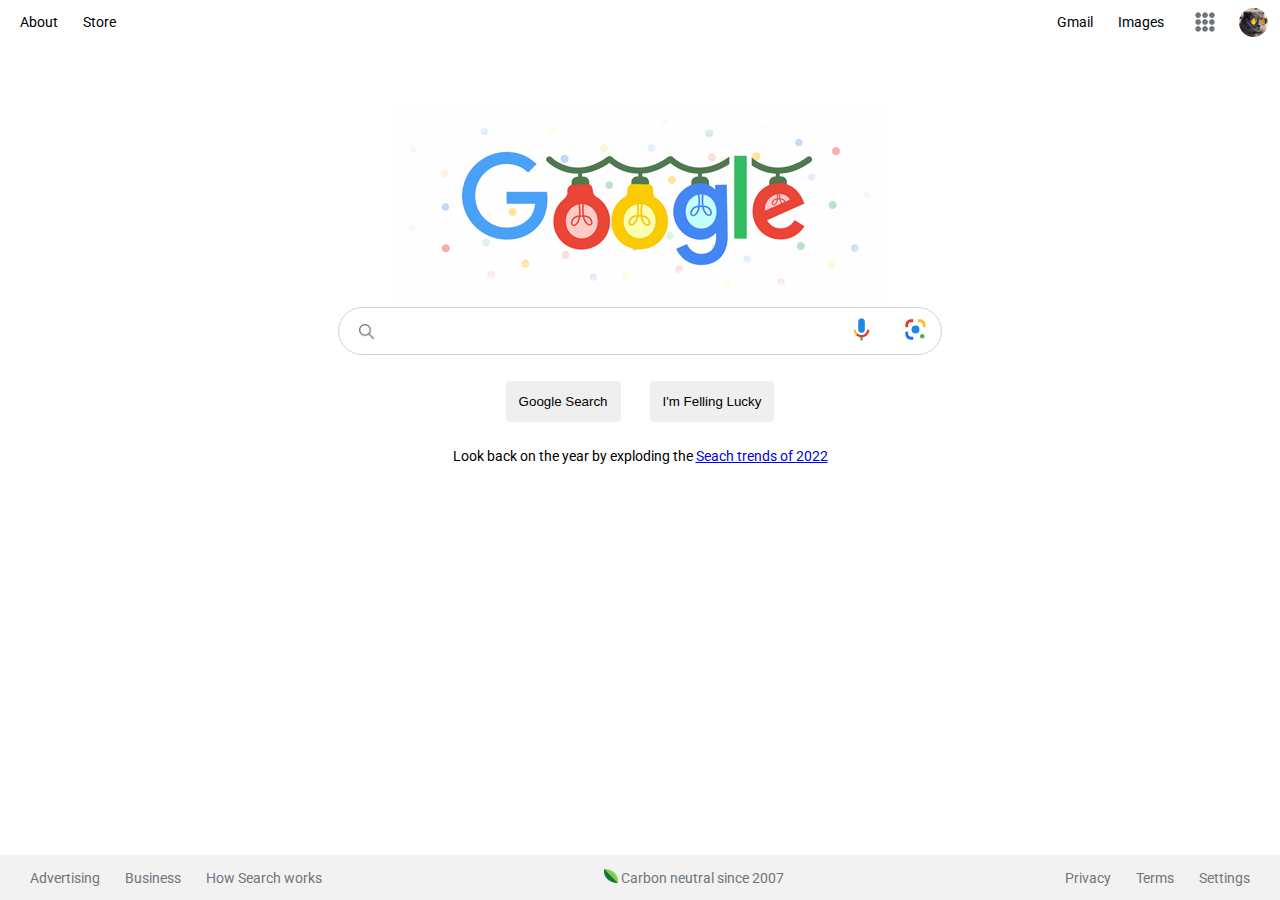
<file: index.html>
<!DOCTYPE html>
<html lang="en">

<head>
    <meta charset="UTF-8">
    <meta http-equiv="X-UA-Compatible" content="IE=edge">
    <meta name="viewport" content="width=device-width, initial-scale=1.0">
    <title>Google</title>
    <link rel="icon" href="images/google.svg" type="images/x-icon">
    <link rel="stylesheet" href="style/style.css">
    <link rel="preconnect" href="https://fonts.googleapis.com">
    <link rel="preconnect" href="https://fonts.gstatic.com" crossorigin>
    <link href="https://fonts.googleapis.com/css2?family=Roboto&display=swap" rel="stylesheet">
</head>

<body>

    <section class="container">
        <header>
            <nav class="nav">
                <div class="nav__left">
                    <ul class="list">
                        <li class="list__item">
                            <a class="link" href="#">About</a>
                        </li>
                        <li class="list__item">
                            <a class="link" href="#">Store</a>
                        </li>
                    </ul>
                </div>
                <div class="nav__right">
                    <div class="nav__right__left-side">
                        <ul class="list">
                            <li class="list__item">
                                <a class="link" href="#">Gmail</a>
                            </li>
                            <li class="list__item">
                                <a class="link" href="#">Images</a>
                            </li>
                        </ul>
                    </div>
                    <div class="nav__right__right-side">
                        <span class="icon-container">
                            <img class="icon" src="images/grid.svg" alt="grid toggle">
                        </span>
                        <span class="avata-container">
                            <img class="avata" src="images/cat.jpeg" alt="user avata">
                        </span>
                    </div>
                </div>
            </nav>
        </header>
        <picture class="logo">
            <img class="logo__google" src="images/google.gif" alt="google logo">
        </picture>
        <div class="input-group">
            <img class="icon-loupe" src="images/loupe.svg" alt="loupe">
            <input type="text" class="input" maxlength="2024">
            <div class="input-group__features">
                <img class="icon" src="images/google_mic.svg" alt="google microphone">
                <img class="icon" src="images/google_lens.svg" alt="google lens">
            </div>
        </div>
        <div class="btn-group">
            <input class="btn" type="button" value="Google Search">
            <input type="button" value="I'm Felling Lucky" class="btn">
        </div>
        <div class="trends-2022">
            <p>Look back on the year by exploding the <a href="#">Seach trends of 2022</a></p>
        </div>
        <footer class="footer">
            <ul class="list">
                <li class="list__item">
                    <a class="link" href="#">
                        <img class="list__icon" src="images/leaf.png" alt="A leaf">
                        Carbon neutral since 2007</a>
                </li>
            </ul>
            <ul class="list">
                <li class="list__item">
                    <a class="link" href="#">Advertising</a>
                </li>
                <li class="list__item">
                    <a class="link" href="#">Business</a>
                </li>
                <li class="list__item">
                    <a class="link" href="#">How Search works</a>
                </li>
            </ul>
            <ul class="list">
                <li class="list__item">
                    <a class="link" href="#">Privacy</a>
                </li>
                <li class="list__item">
                    <a class="link" href="#">Terms</a>
                </li>
                <li class="list__item">
                    <div class="website-setting">Settings</div>
                </li>
            </ul>
        </footer>
    </section>

</body>

</html>
</file>
<file: style/style.css>
:root {
    --icon-size: 22px;
    --icon-container-size: 32px;
    --color-link: #70757a;
    --color-footer: #f2f2f2;
}

html {
    font-size: 62.5%;
}

/* links */
.link{
    text-decoration: none;
    color: black;
}

.link:hover{
    text-decoration: underline;
}

/* Typography */
body {
    margin: 0;
    font-family: Roboto, Arial, Helvetica, sans-serif;
    font-size: 1.4rem;
}

/* icon */
.icon-container, .avata-container {
    align-items: center;
    border-radius: 100%;
    display: inline-flex;
    height: var(--icon-container-size);
    justify-content: center;
    width: var(--icon-container-size);
}

.icon {
    width: var(--icon-size);
    height: var(--icon-size);
    cursor: pointer;
}

.icon-loupe {
    width: 15px;
    height: 15px;
}

.icon-container:hover,
.avata-container:hover {
    background: rgba(241, 243, 244, 1);
}

/* input */
.input-group {
    align-items: center;
    border-radius: 40px;
    border: 1px solid lightgrey;
    display: flex;
    max-width: 582px;
    padding: 4px 0 4px 20px;
    width: 100%;
}

.input-group:hover {
    box-shadow: 0 0 10px 0 lightgrey;
}

.input-group .input {
    border: 0;
    flex-grow: 1;
    margin-left: 15px;
    outline: 0;
}

.input-group__features .icon {
    height: 35px;
    padding: 0 8px;
    width: 35px;
}

.input {
    font-size: 1.6rem;
}

/* buttons */
.btn-group {
    padding: 2.5rem;
}

.btn {
    padding: 1.3rem;
    border: 0;
    cursor: pointer;
    border-radius: 5px;
    border: 1px solid white;
    margin: 0 12px;
}

.btn:hover {
    border-color: lightgrey;
    box-shadow: 0 1px lightgrey;
}

/* lists */
.list {
    list-style-type: none;
    display: inline-flex;
    padding: 0;
}

.list__item:nth-child(even) {
    margin: 0 25px;
}

.list__icon {
    width: 14px;
    height: 14px;
}

/* avata */
.avata {
    width: calc(var(--icon-container-size) - 3px);
    height: calc(var(--icon-container-size) - 3px);
    border-radius: 100%;
    cursor: pointer;
}

.avata-container{
    width: calc(var(--icon-container-size) + 2px);
    height: calc(var(--icon-container-size) + 2px);
    margin-left: 15px;
}

/* logo */
.logo{
    margin-top: 60px;
}

.logo__google{
    width: 100%;
    /* max-width: 500px; */
}

/* container */
.container{
    display: flex;
    flex-direction: column;
    height: 100vh;
}

.btn-group,
.logo,
.input-group,
.trends-2022{
    align-self: center;
}

.trends-2022{
    margin: 0 0 auto 0;
}

.trends-2022 p{
    margin: 0;
}

.trends-2022 a{
    
}

/* navigation bar */
.nav {
    display: flex;
    justify-content: space-between;
    align-items: center;
    padding: 0 10px 0 20px;
}

.nav__left,
.nav__right {
    display: flex;
    flex-direction: row;
    align-items: center;
}

.nav__right__right-side{
    display: flex;
    justify-content: center;
    align-items: center;
}

/* footer */
.footer {
    background: var(--color-footer);
    display: grid;
    flex-direction: column;
    justify-items: center;
    align-items: center;
}

.footer a{
    color: var(--color-link);
}

@media screen and (min-width: 600px) {
    .footer {
        grid-template-areas: "main main"
            "sub1 sub2";
    }

    .list:first-child {
        grid-area: main;
    }
}

@media screen and (min-width: 1200px) {
    .footer {
        grid-template-areas: "sub1 main sub2";
        justify-content: space-between;
        padding: 0 30px;
    }
}

.website-setting {
    color: var(--color-link);
    cursor: pointer;
}

/* trends 2022 */
.trends-2022{
    
}
</file>
